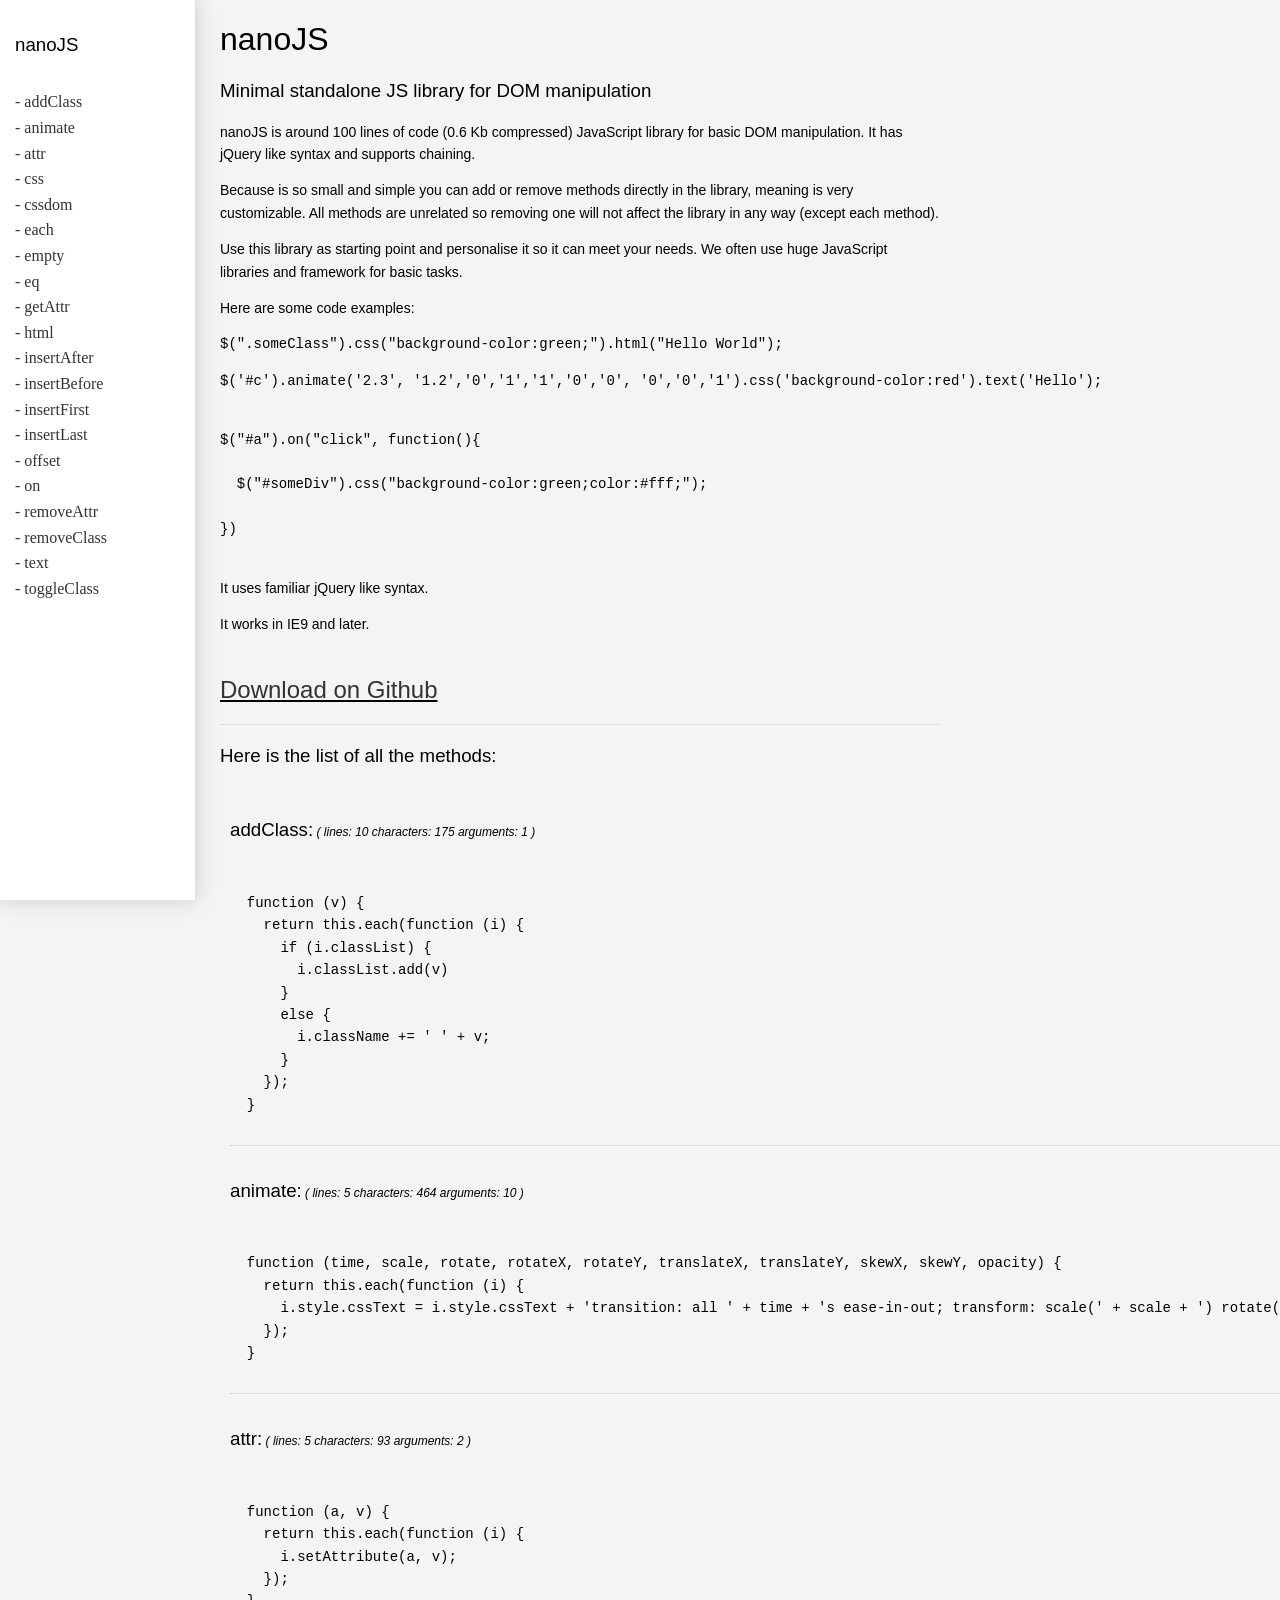
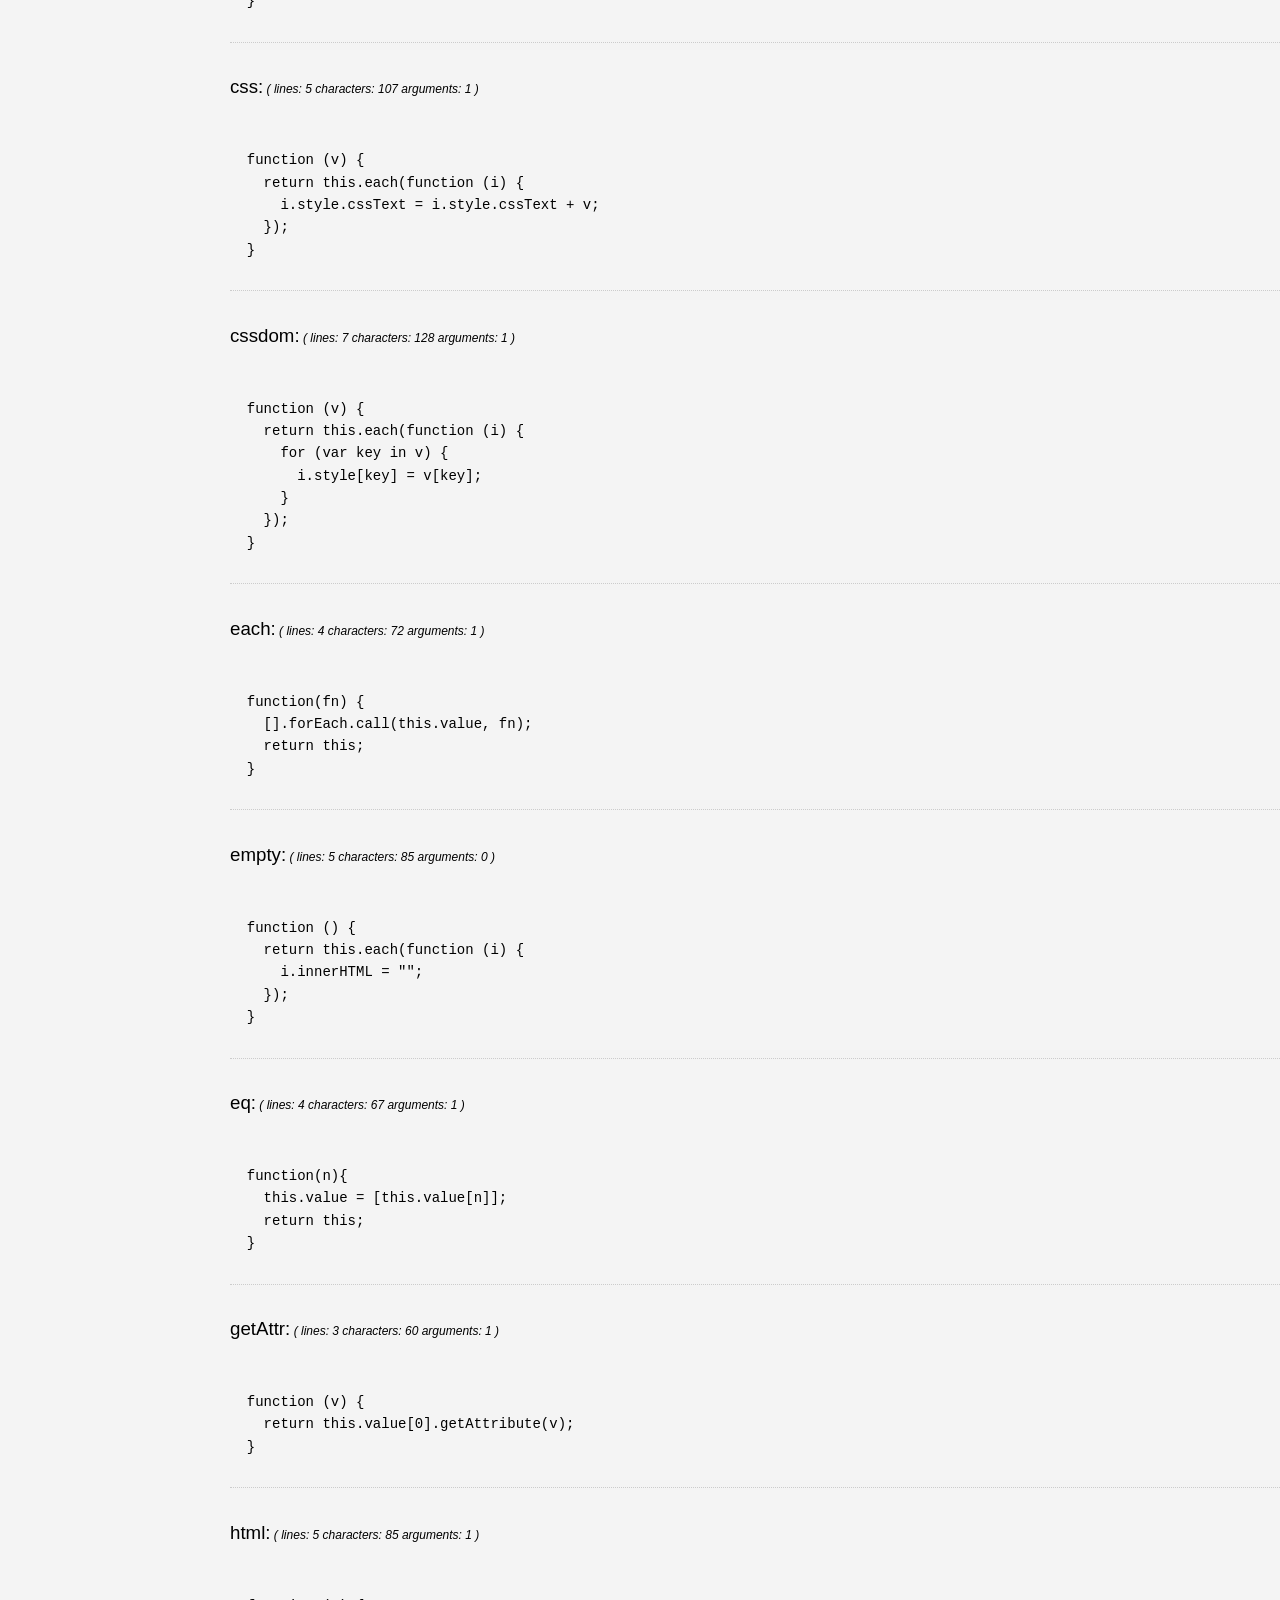
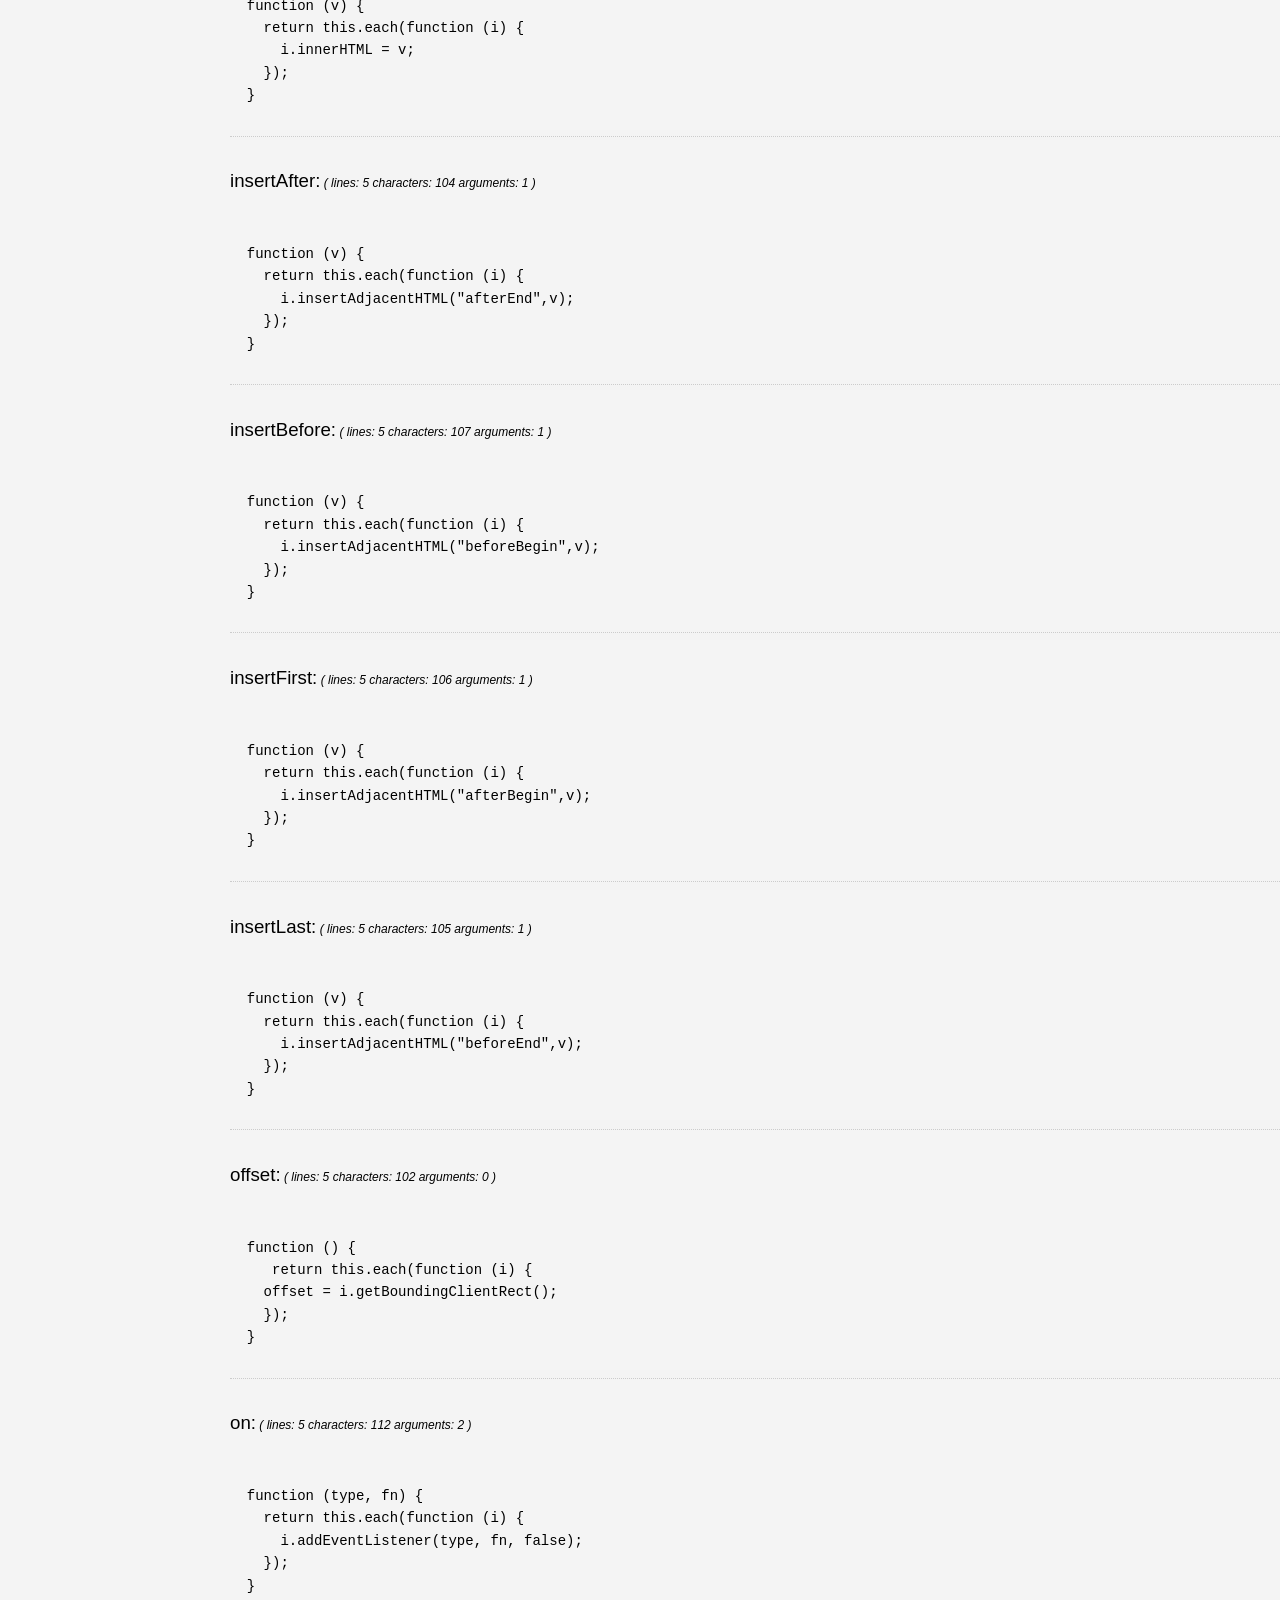
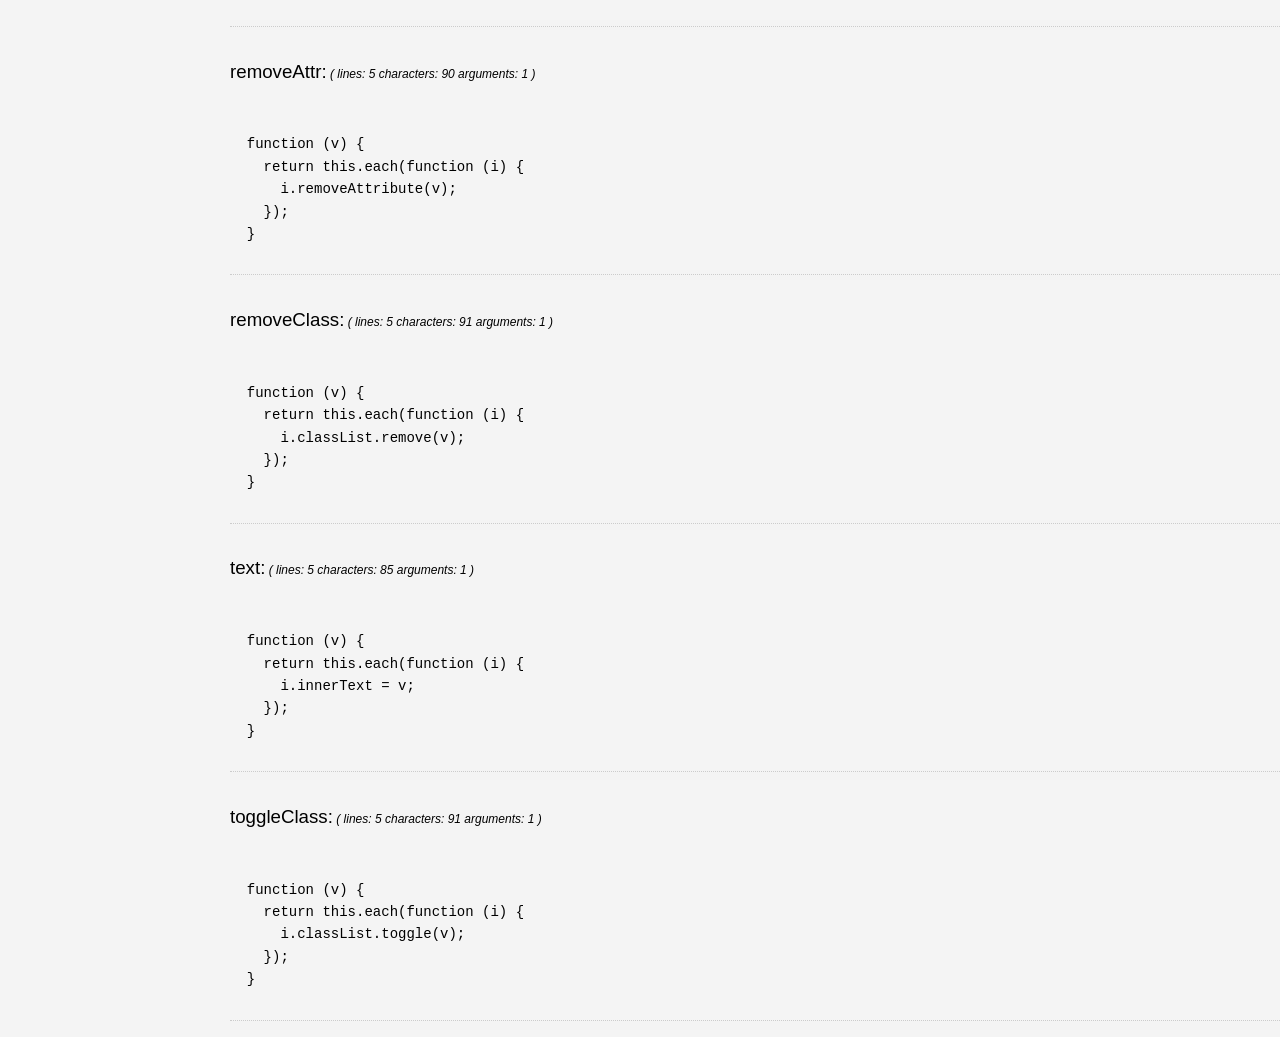
<file: index.html>
<!DOCTYPE html>
<html>
<head>
<meta http-equiv="content-type" content="text/html; charset=UTF-8">
<meta name="yandex-verification" content="23c9e46a407dba27" />
<meta property="og:image" content="https://vladocar.github.io/nanoJS/nanoJS.png">
<link rel="stylesheet" href="lib/style.css">
<script src="lib/docJS.js"></script>
<script src="src/nanoJS.js"></script>

<script>

function loadthisfunction(){

  docJS(nano.prototype,"nanoJS");

}
window.addEventListener('load',loadthisfunction,false);

</script>
  <title>nanoJS - Minimal standalone JS library for DOM manipulation</title>

</head>
<div id="intro"><h1>nanoJS</h1>
<h3>Minimal standalone JS library for DOM manipulation</h3>
<p>nanoJS is around 100 lines of code (0.6 Kb compressed) JavaScript library for basic DOM manipulation. It has jQuery like syntax and supports chaining.
</p>

<p>Because is so small and simple you can add or remove methods directly in the library, meaning is very customizable. All methods are unrelated so removing one will not affect the library in any way (except each method).
</p>
<p>Use this library as starting point and personalise it so it can meet your needs. We often use huge JavaScript libraries and framework for basic tasks.
</p>
<p>Here are some code examples:</p>
<pre>$(".someClass").css("background-color:green;").html("Hello World");</pre>
<pre>$('#c').animate('2.3', '1.2','0','1','1','0','0', '0','0','1').css('background-color:red').text('Hello');</pre>
<pre>

$("#a").on("click", function(){

  $("#someDiv").css("background-color:green;color:#fff;");

})

</pre>
<p>It uses familiar jQuery like syntax.</p>

<p>It works in IE9 and later.</p>
<h2 class="l" style="text-decoration: underline"><a href="https://github.com/vladocar/nanoJS/"> Download on Github  </a></h2>

<h3> Here is the list of all the methods:</h3>
</div>
<body>
</body>
</html>
</file>
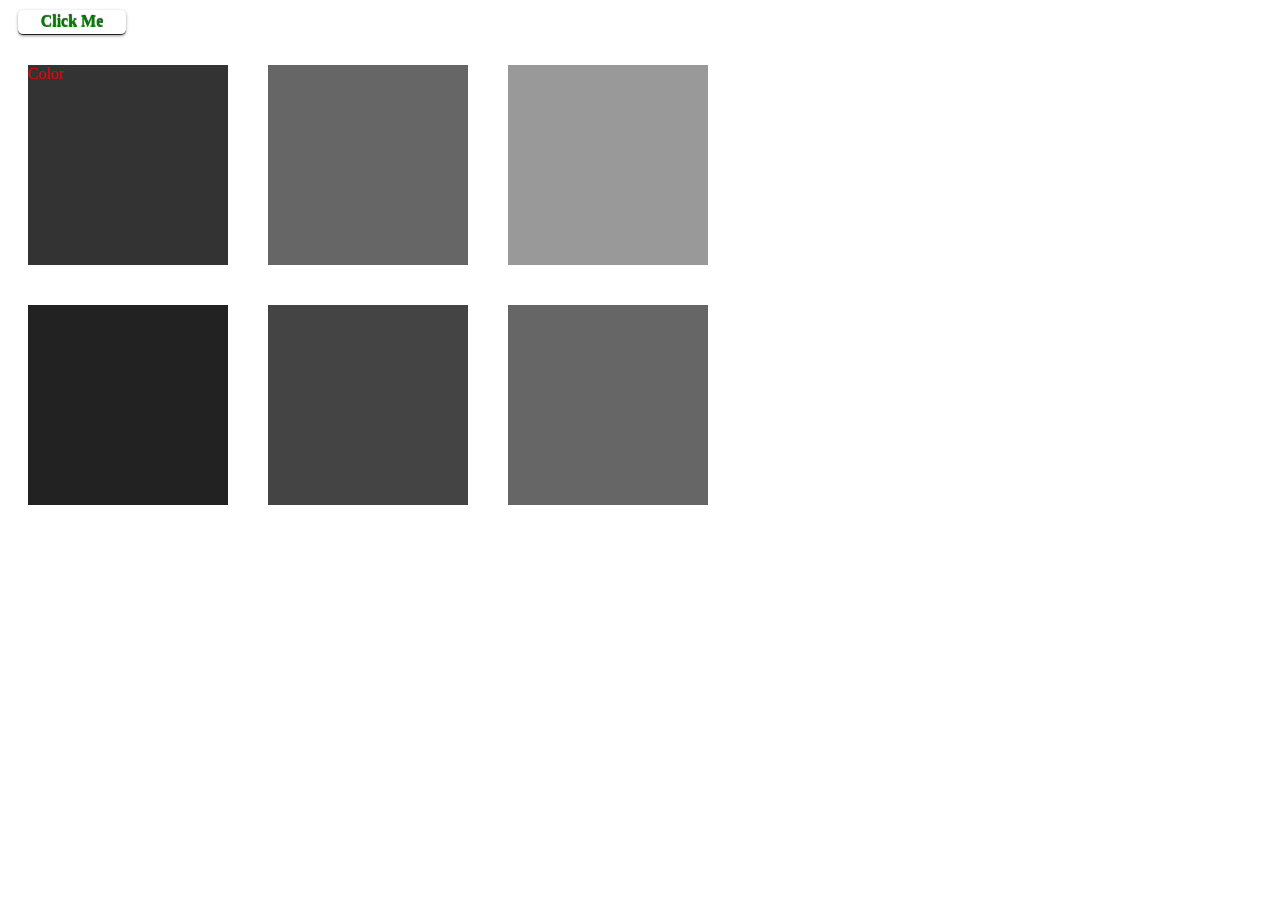
<file: animate.html>
<!DOCTYPE html>
<html>
<head>
<meta http-equiv="content-type" content="text/html; charset=UTF-8">

<title>Animate</title>
<script src="src/nanoJS.js" type="text/javascript"></script>
<script type="text/javascript">
function loadme(){
	$("#a").on("click", function(){

		$("#a").css("background-color:green;color:#fff;");
		$("#b").animate('2', '1','360','1','1','0','0', '0','0','1').css("background-color:green;").html("<p>Hello World!<p>");
		$("#c").animate('3', '1','0','360','1','0','0', '0','0','1');
		$("#d").animate('3', '1','0','1','360','0','0', '0','0','1');
		$("#e").animate('6', '1','0','0','0','480','0', '0','0','1').css("background-color:red;");
		$("#f").animate('2', '1','0','0','0','0','220', '0','0','1');
		$("#g").animate('2', '1','0','0','0','0','220', '220','0','1').text("Some text");
	})

	$("#b").on("mouseover", function(){

		$("#b").animate('0.3', '1.2','0','1','1','0','0', '0','0','1').css("background-color:green;").insertFirst(" Hello");

	})
	$("#b").on("mouseout", function(){

		$("#b").animate('0.3', '1','0','1','1','0','0', '0','0','1').css("background-color:blue;color:#fff;");

	})
}

window.addEventListener('load',loadme,false);
</script>
<style>
#a{
width: 100px;
background-color: #fff;
	color:green;
	cursor: pointer;
	font-weight: bold;
	line-height: 1;
	-moz-border-radius: 5px;
	-webkit-border-radius: 5px;
	-moz-box-shadow: 0 1px 3px #999;
	-webkit-box-shadow: 0 1px 3px #999;
	text-shadow: 0 -1px 1px #222;
	border-bottom: 1px solid #222;
	padding: 4px;
	margin:10px;
	text-align:center;
}

#b,#c,#d,#f,#e,#g{
float: left;
	width: 200px;
	height:200px;
	margin:20px;
}
#b{

background-color: #333;

}
#c{

	background-color: #666;
}
#d{

	background-color: #999;
}
#e{

	background-color: #222;
}
#f{

	background-color: #444;
}
#g{

	background-color: #666;
}
.clear{
	clear:both;
}
</style>
</head>

<body>
<div id="a"> Click Me</div>

<div id="b" style="color:red"> Color</div>
<div id="c"></div>
<div id="d"></div>
<div class="clear"></div>
<div id="e"></div>
<div id="f"></div>
<div id="g"></div>

</body>
</html>
</file>
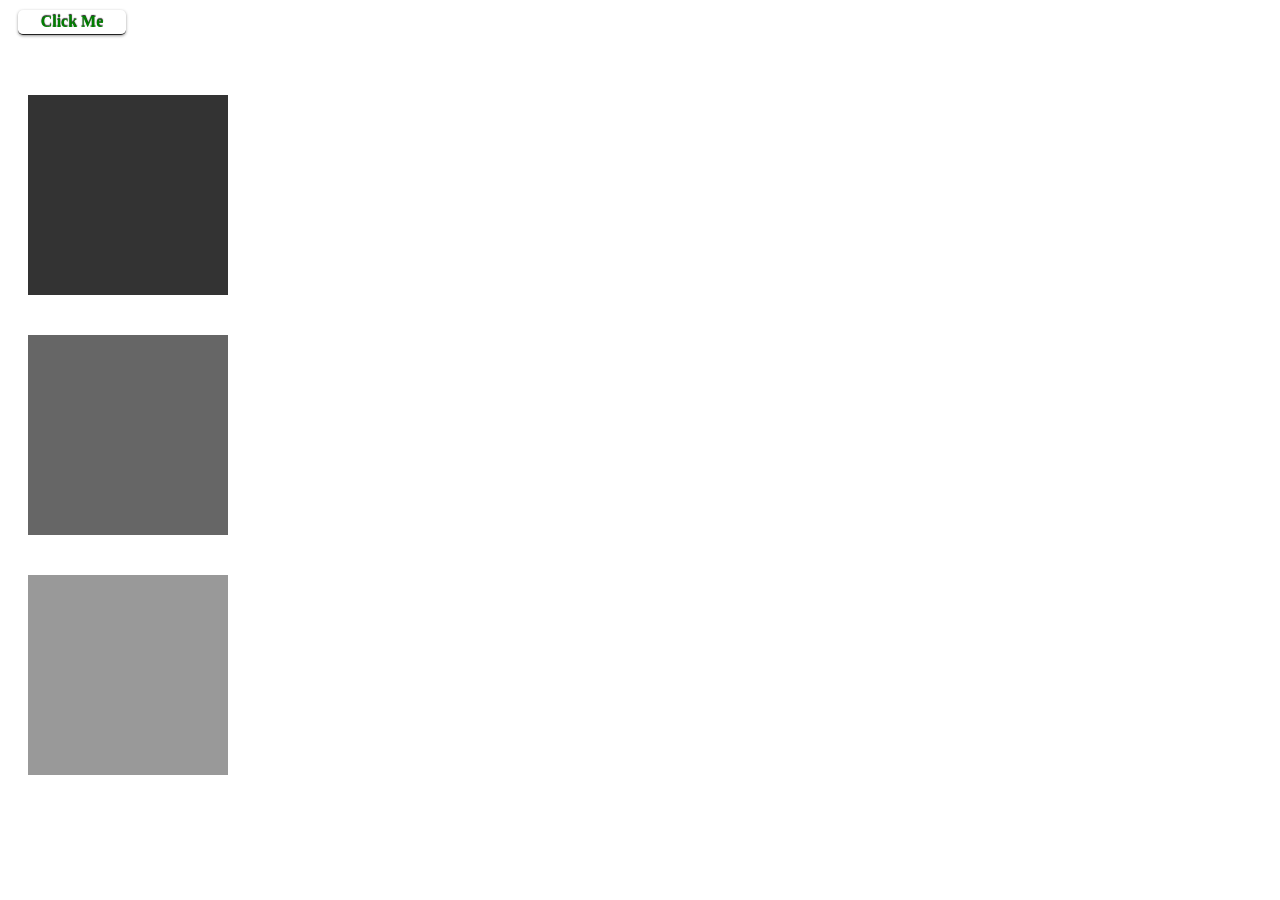
<file: css.html>
<!DOCTYPE html>
<html>
<head>
<meta http-equiv="content-type" content="text/html; charset=UTF-8">

<title>CSS</title>
<script src="src/nanoJS.js" type="text/javascript"></script>

<script type="text/javascript">
function load(){
	$("#a").on("click", function(){

		$("#a").css("background-color:green;color:#fff;");
		$("#b").css('-webkit-border-radius: 200px; background-color:red;');
		$("#c").css('-webkit-border-radius: 200px;background-color:yellow;');
		$("#d").css('-webkit-border-radius: 200px;background-color:green;');
		$("#main").css('background-color:#222;');

	});
}

window.addEventListener('load',load,false);
</script>
<style>
#a{
width: 100px;
background-color: #fff;
	color:green;
	cursor: pointer;
	font-weight: bold;
	line-height: 1;
	-moz-border-radius: 5px;
	-webkit-border-radius: 5px;
	-moz-box-shadow: 0 1px 3px #999;
	-webkit-box-shadow: 0 1px 3px #999;
	text-shadow: 0 -1px 1px #222;
	border-bottom: 1px solid #222;
	padding: 4px;
	margin:10px 10px 40px 10px;
	text-align:center;
}

#b,#c,#d{
float: left;
	width: 200px;
	height:200px;
	margin:20px;
}
#b{

background-color: #333;

}
#c{

	background-color: #666;
}
#d{

	background-color: #999;
}
#main{
width: 240px;

	background-color: transparent;
}

.clear{
	clear:both;
}
</style>
</head>

<body>
<div id="a"> Click Me</div>
<div id="main">
<div id="b"></div>
<div class="clear"></div>
<div id="c"></div>
<div class="clear"></div>
<div id="d"></div>
<div class="clear"></div>
</div>

</body>
</html>
</file>
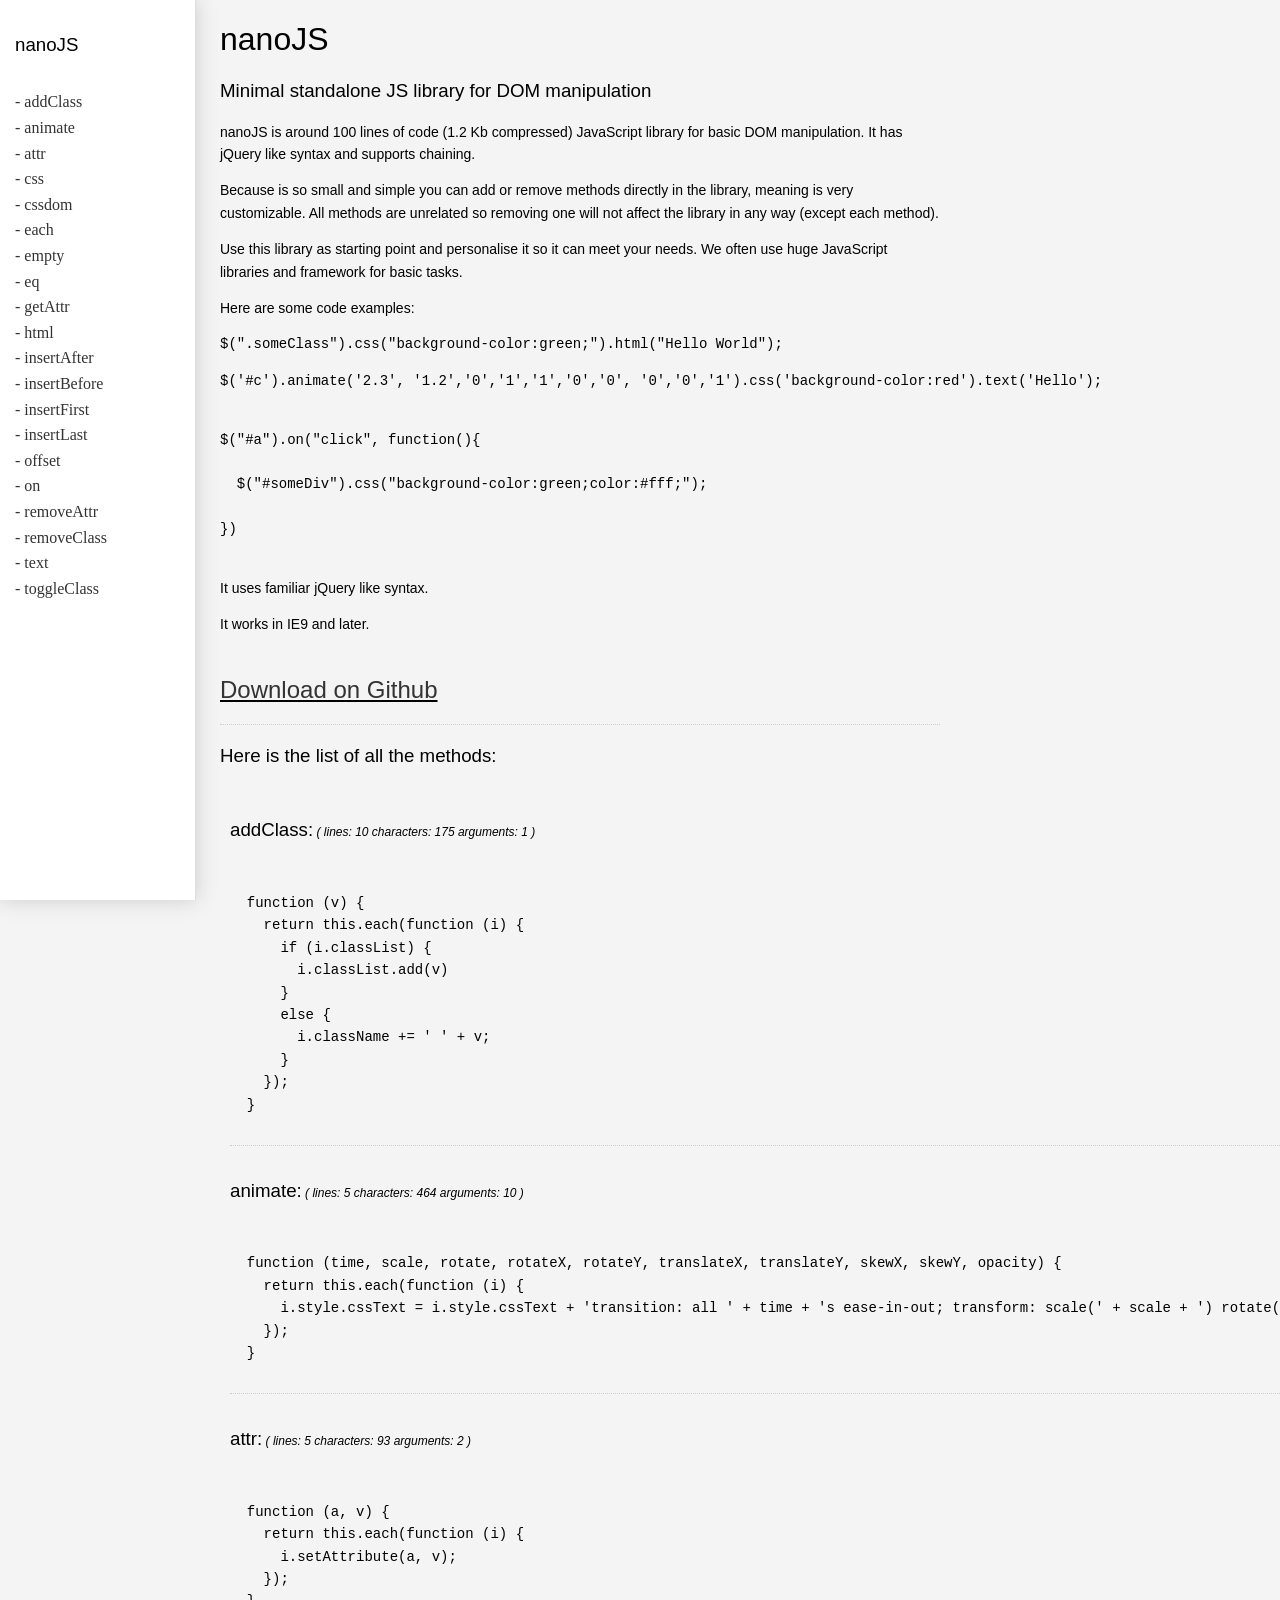
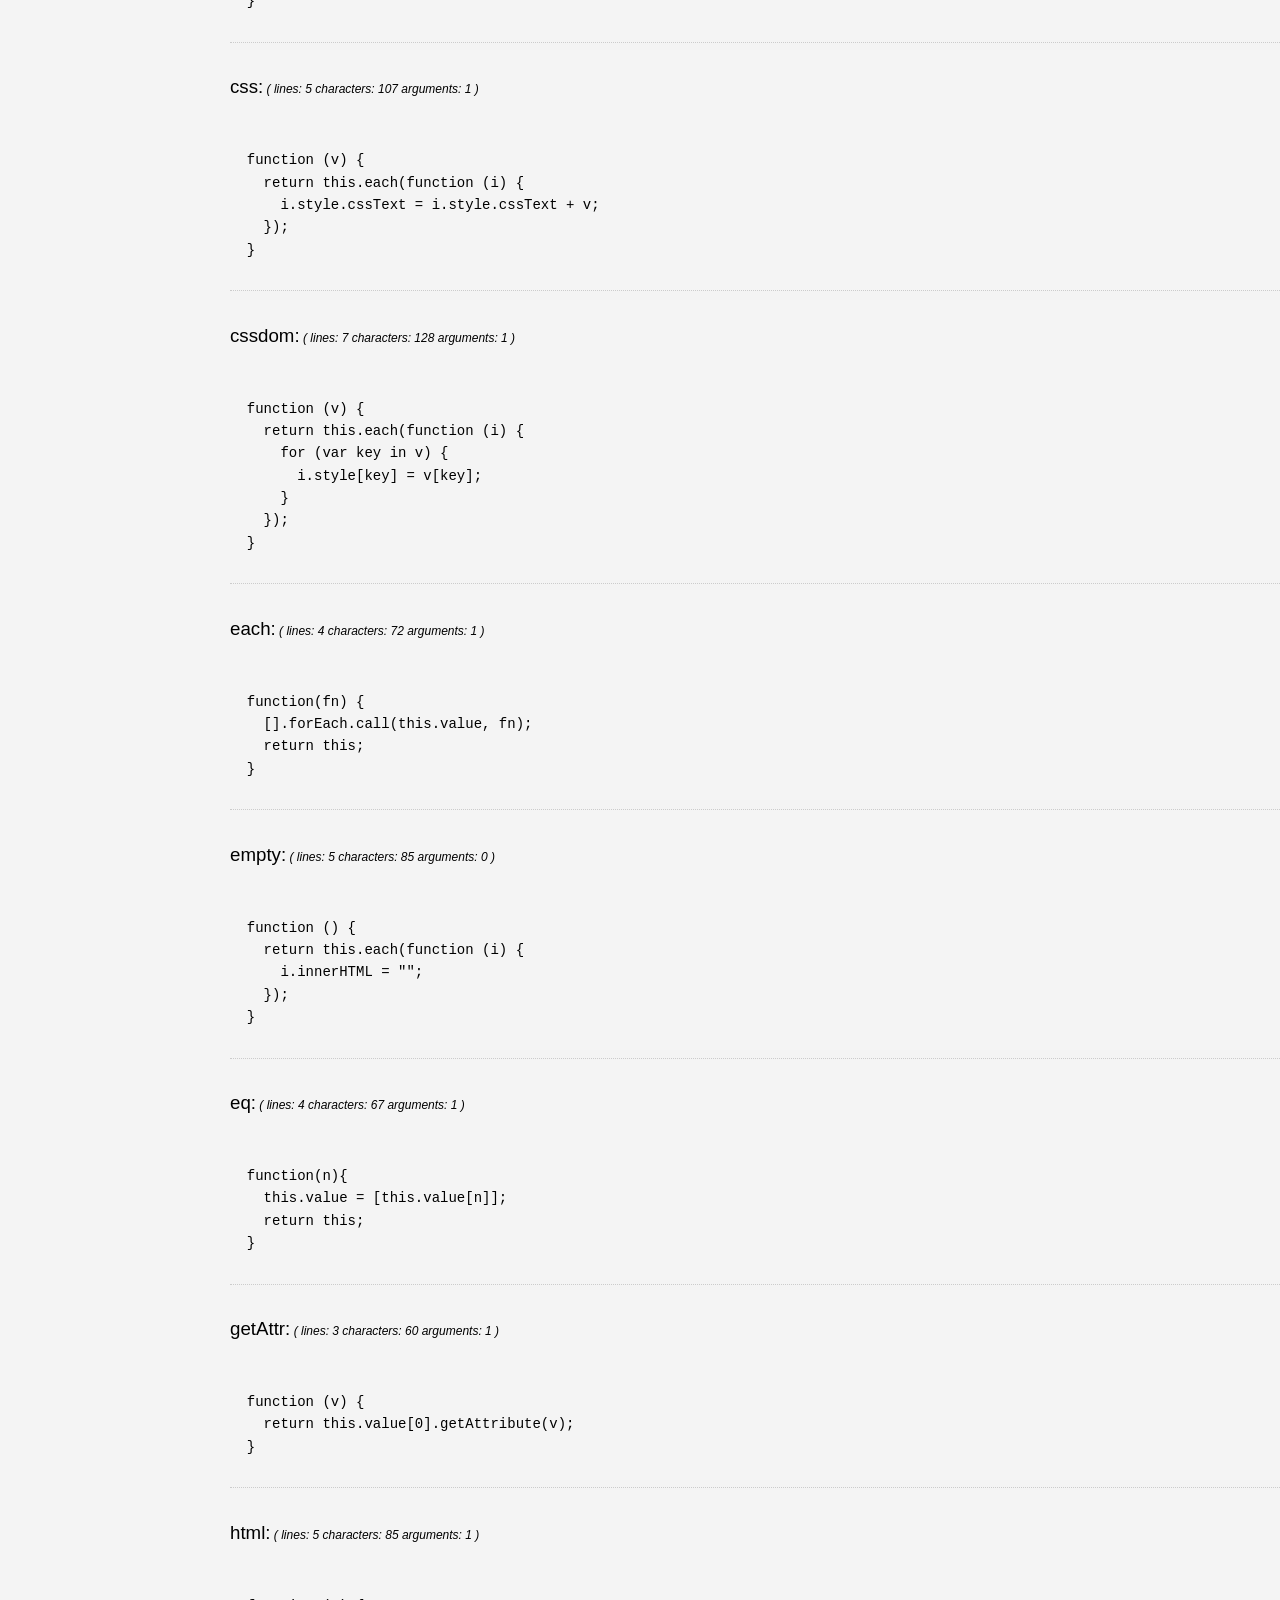
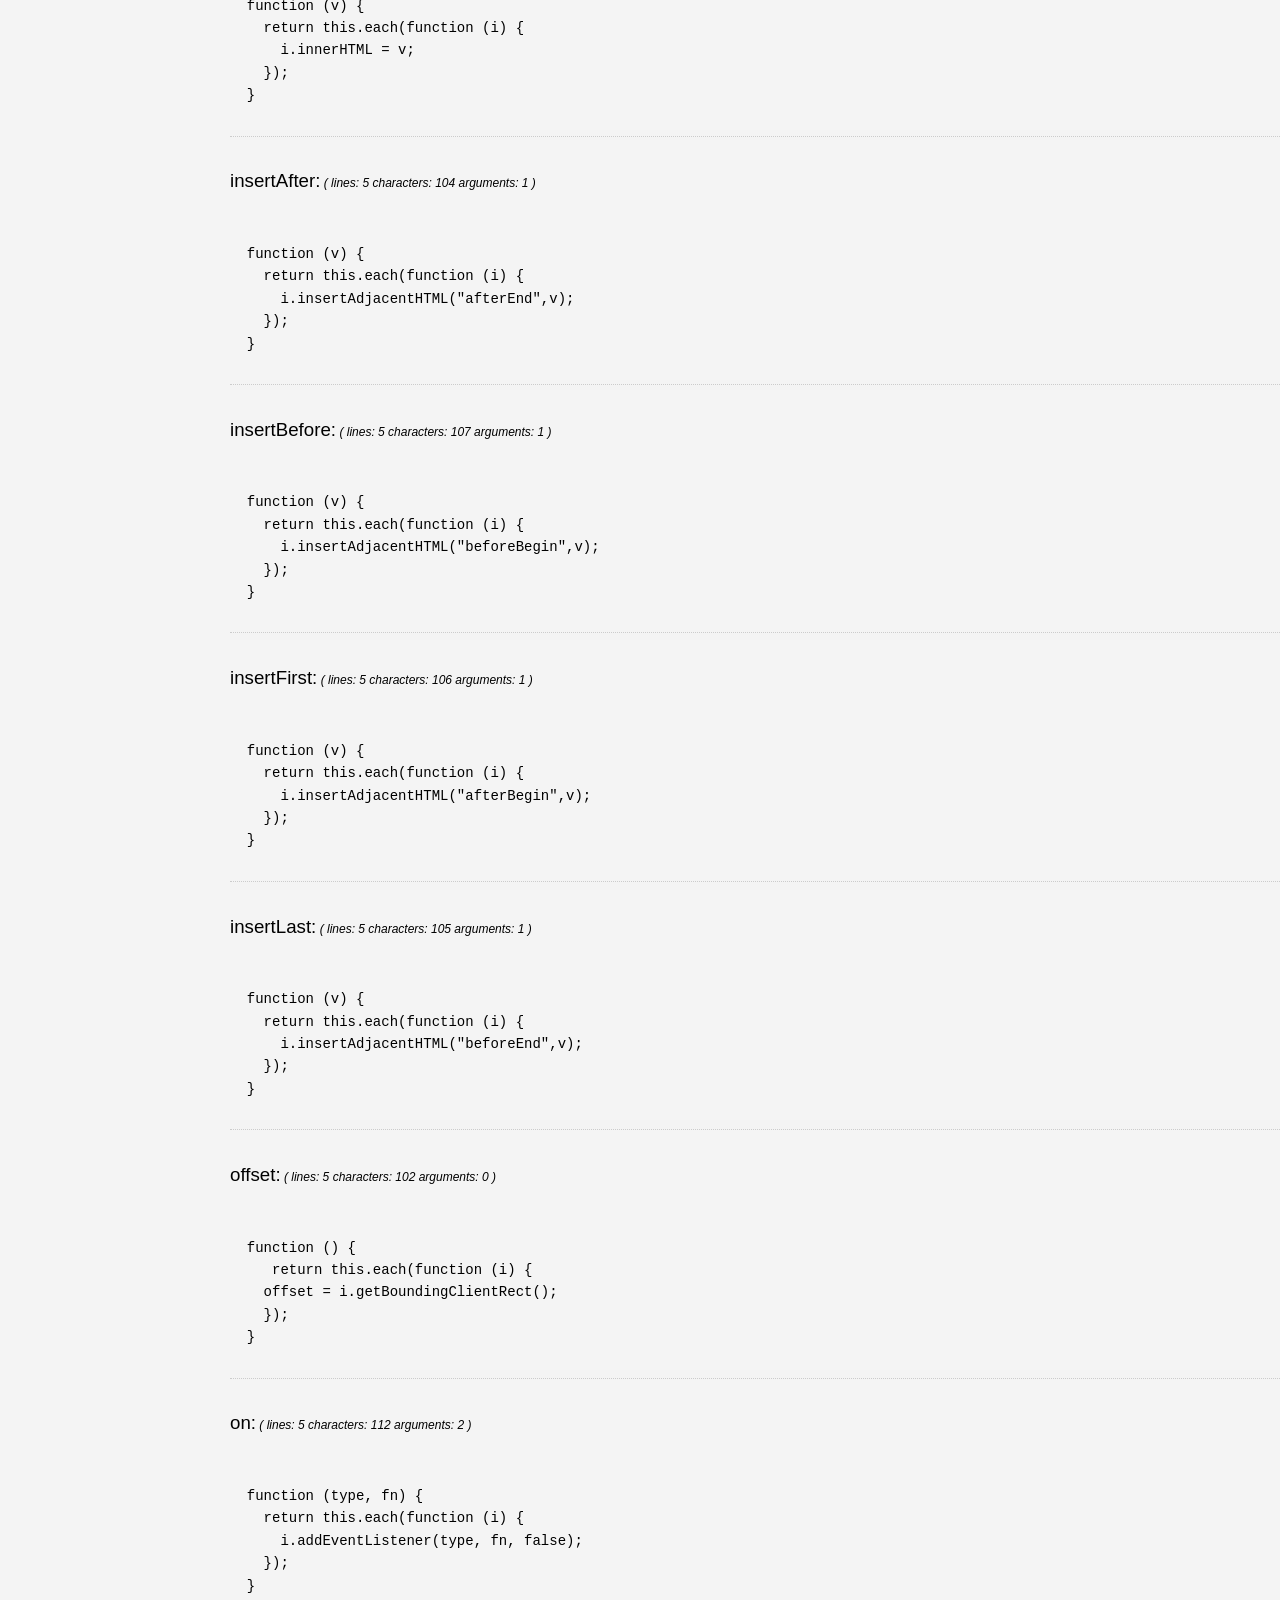
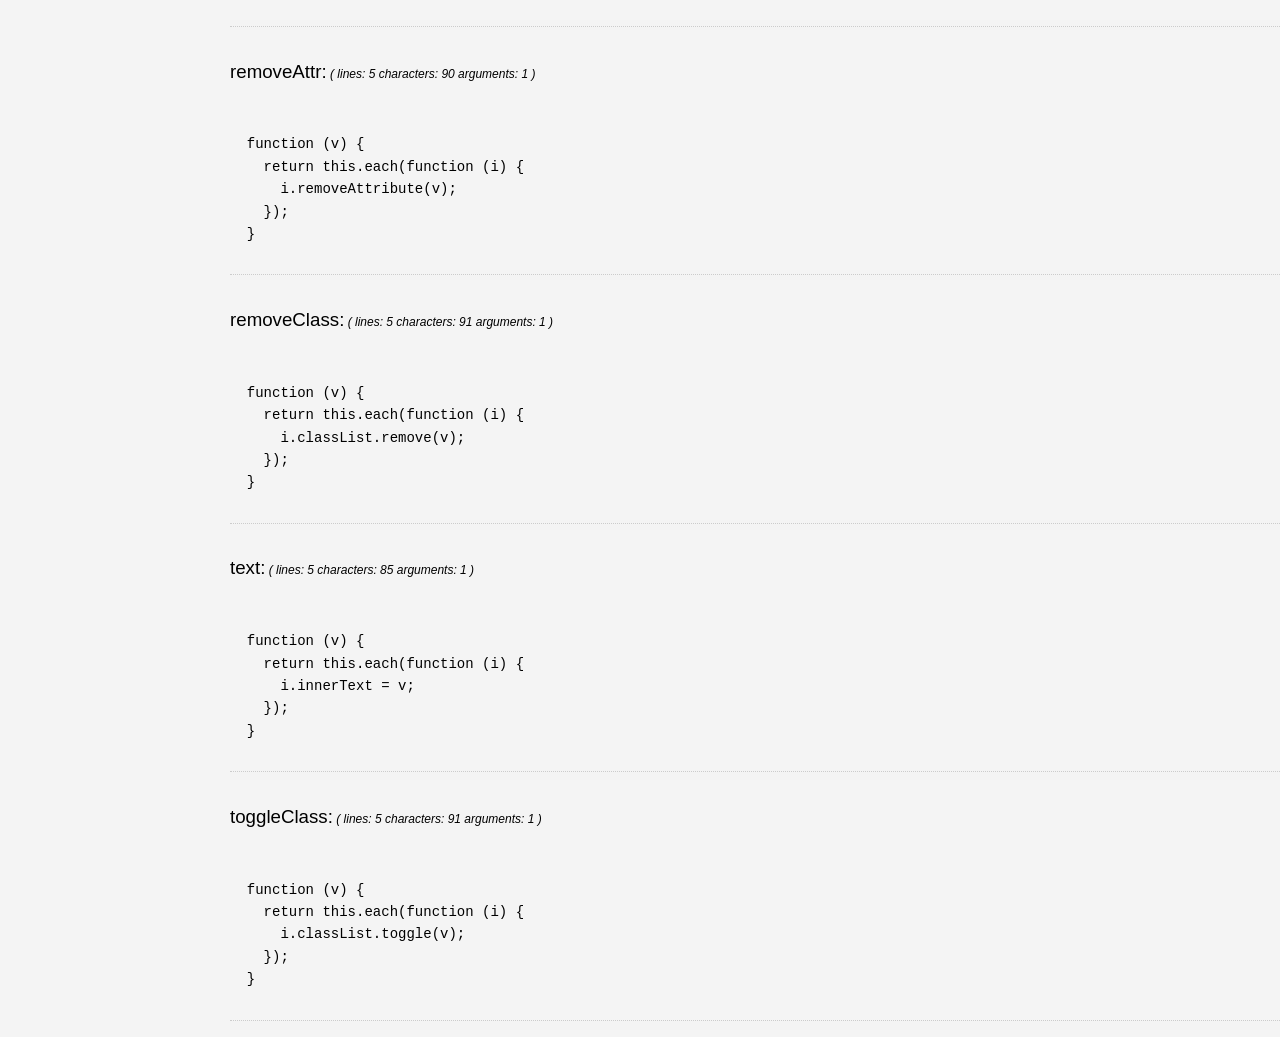
<file: nanoJS.html>
<!DOCTYPE html>
<html>
<head>
<meta http-equiv="content-type" content="text/html; charset=UTF-8">

<link rel="stylesheet" href="lib/style.css">
<script src="lib/docJS.js"></script>
<script src="src/nanoJS.js"></script>

<script>

function loadthisfunction(){

  docJS(nano.prototype,"nanoJS");

}
window.addEventListener('load',loadthisfunction,false);

</script>


</head>
<div id="intro"><h1>nanoJS</h1>
<h3>Minimal standalone JS library for DOM manipulation</h3>
<p>nanoJS is around 100 lines of code (1.2 Kb compressed) JavaScript library for basic DOM manipulation. It has jQuery like syntax and supports chaining.
</p>

<p>Because is so small and simple you can add or remove methods directly in the library, meaning is very customizable. All methods are unrelated so removing one will not affect the library in any way (except each method).
</p>
<p>Use this library as starting point and personalise it so it can meet your needs. We often use huge JavaScript libraries and framework for basic tasks.
</p>
<p>Here are some code examples:</p>
<pre>$(".someClass").css("background-color:green;").html("Hello World");</pre>
<pre>$('#c').animate('2.3', '1.2','0','1','1','0','0', '0','0','1').css('background-color:red').text('Hello');</pre>
<pre>

$("#a").on("click", function(){

  $("#someDiv").css("background-color:green;color:#fff;");

})

</pre>
<p>It uses familiar jQuery like syntax.</p>

<p>It works in IE9 and later.</p>
<h2 class="l" style="text-decoration: underline"><a href="#"> Download on Github  </a></h2>

<h3> Here is the list of all the methods:</h3>
</div>
<body>
</body>
</html>
</file>
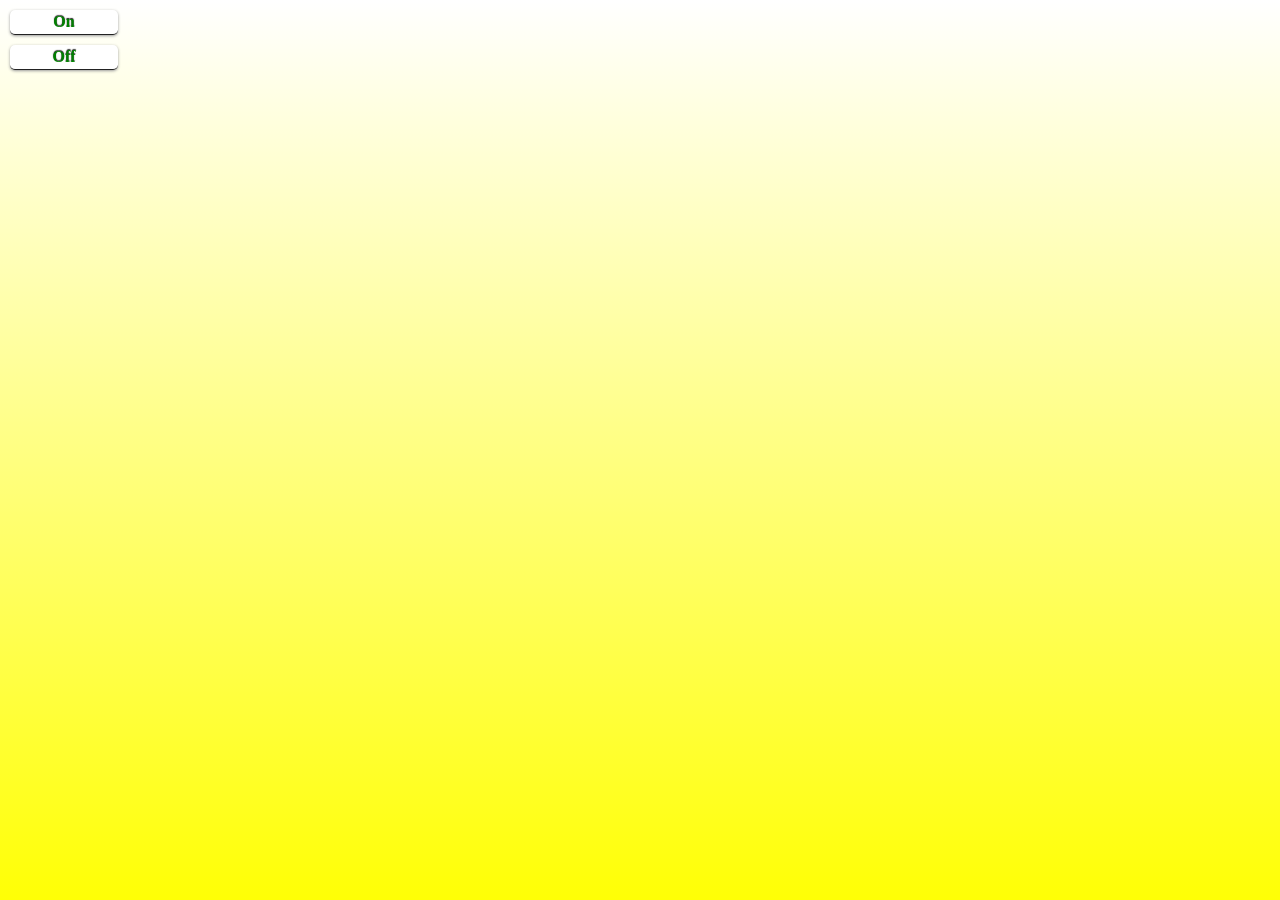
<file: of-onn.html>
<!DOCTYPE html>
<html>
<head>
<meta http-equiv="content-type" content="text/html; charset=UTF-8">

<title>Off - On </title>
<script src="src/nanoJS.js" type="text/javascript"></script>
<script type="text/javascript">
function loadme(){

	$(".a").on("click", function(){

		$("#main").attr("class","off");

	})

	$(".b").on("click", function(){

		$("#main").attr("class","on");

	})
}

window.addEventListener('load',loadme,false);
</script>
<style>
html,body{
	margin:0;padding: 0;
}
body{
	height:100%;
}
.off{
height:100%; width:100%; position:absolute; left:0; top:0;

	background-image: linear-gradient(#000,#222,#444, #666,#888, #fff);
	}

.on{
height:100%; width:100%; position:absolute; left:0; top:0;

	background-image: linear-gradient(
	 rgb(255,255,255),
	 rgb(255,255,205),
	 rgb(255,255,155),
	 rgb(255,255,105),
	 rgb(255,255,55),
	 rgb(255,255,5)
	);
	}

.a,.b{
	width: 100px;
	background-color: #fff;
	color:green;
	cursor: pointer;
	font-weight: bold;
	line-height: 1;
	-moz-border-radius: 5px;
	-webkit-border-radius: 5px;
	-moz-box-shadow: 0 1px 3px #999;
	-webkit-box-shadow: 0 1px 3px #999;
	text-shadow: 0 -1px 1px #222;
	border-bottom: 1px solid #222;
	padding: 4px;
	margin:10px;
	text-align:center;
}

</style>
</head>

<body>
<div id="main" class="on">
<div id="a" class="a">On</div>
<div id="b" class="b">Off</div>

</div>

</body>
</html>
</file>
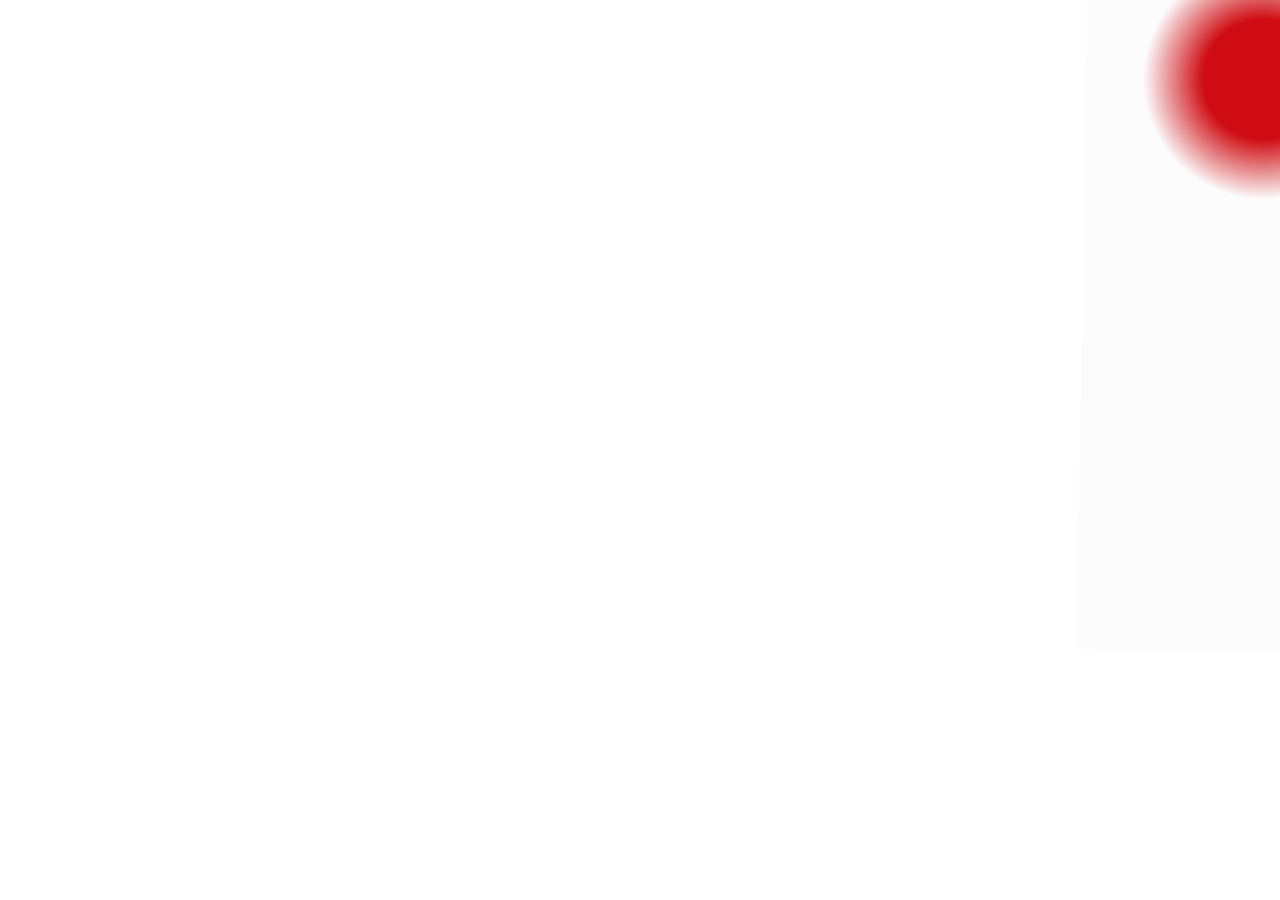
<file: sun.html>
<!DOCTYPE html PUBLIC "-//W3C//DTD XHTML 1.0 Transitional//EN" "http://www.w3.org/TR/xhtml1/DTD/xhtml1-transitional.dtd">
<html xmlns="http://www.w3.org/1999/xhtml">
<head>


<meta http-equiv="Content-Type" content="text/html; charset=iso-8859-1" />
<meta name="viewport" content="width=device-width, initial-scale=1.0">

<title>Sun</title>
<script src="src/nanoJS.js" type="text/javascript"></script>
<script type="text/javascript">
function load(){
    $("div").animate('4', '1.5','1','1','1','800','1', '0','0','1');
}

window.addEventListener('load',load,false);
</script>
<style>
#sun{
background-color:transparent;
width: 500px;
height:500px;
background-image: -webkit-gradient(radial, 118 118, 80, 118 118, 40, from(#FCFCFC), to(#CF0C13));
}

</style>
</head>

<body>

<div id="sun"></div>
</body>
</html>
</file>
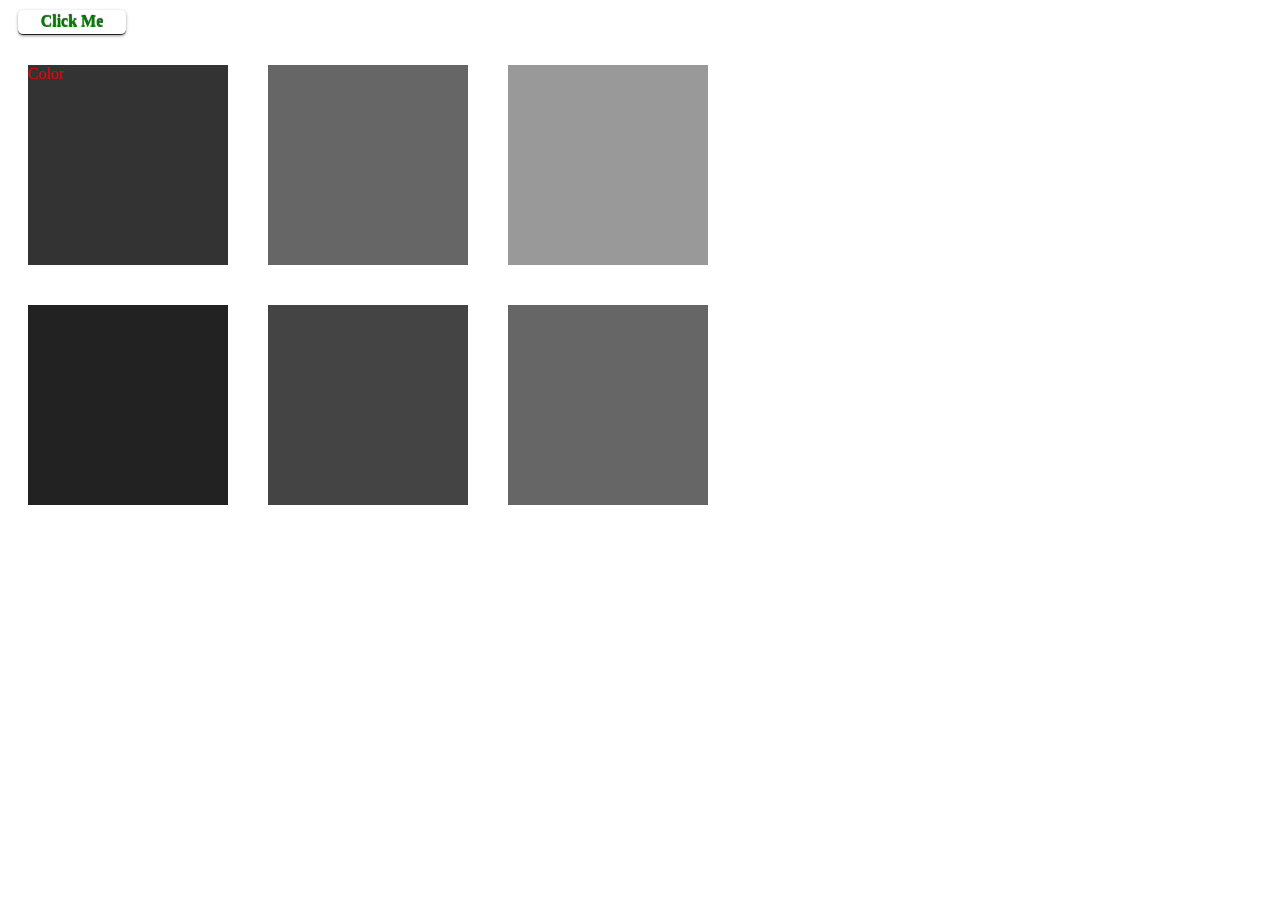
<file: lab/animate.html>
<!DOCTYPE html>
<html>
<head>
<meta http-equiv="content-type" content="text/html; charset=UTF-8">

<title>Animate</title>
<script src="src/nano.js" type="text/javascript"></script>
<script type="text/javascript">
function loadme(){
	$("#a").on("click", function(){

		$("#a").css("background-color:green;color:#fff;");
		$("#b").animate('2', '1','360','1','1','0','0', '0','0','1').css("background-color:green;").html("<p>Hello World!<p>");
		$("#c").animate('3', '1','0','360','1','0','0', '0','0','1');
		$("#d").animate('3', '1','0','1','360','0','0', '0','0','1');
		$("#e").animate('6', '1','0','0','0','480','0', '0','0','1').css("background-color:red;");
		$("#f").animate('2', '1','0','0','0','0','220', '0','0','1');
		$("#g").animate('2', '1','0','0','0','0','220', '220','0','1').text("Some text");
	})

	$("#b").on("mouseover", function(){

		$("#b").animate('0.3', '1.2','0','1','1','0','0', '0','0','1').css("background-color:green;").insertFirst(" Hello");

	})
	$("#b").on("mouseout", function(){

		$("#b").animate('0.3', '1','0','1','1','0','0', '0','0','1').css("background-color:blue;color:#fff;");

	})
}

window.addEventListener('load',loadme,false);
</script>
<style>
#a{
width: 100px;
background-color: #fff;
	color:green;
	cursor: pointer;
	font-weight: bold;
	line-height: 1;
	-moz-border-radius: 5px;
	-webkit-border-radius: 5px;
	-moz-box-shadow: 0 1px 3px #999;
	-webkit-box-shadow: 0 1px 3px #999;
	text-shadow: 0 -1px 1px #222;
	border-bottom: 1px solid #222;
	padding: 4px;
	margin:10px;
	text-align:center;
}

#b,#c,#d,#f,#e,#g{
float: left;
	width: 200px;
	height:200px;
	margin:20px;
}
#b{

background-color: #333;

}
#c{

	background-color: #666;
}
#d{

	background-color: #999;
}
#e{

	background-color: #222;
}
#f{

	background-color: #444;
}
#g{

	background-color: #666;
}
.clear{
	clear:both;
}
</style>
</head>

<body>
<div id="a"> Click Me</div>

<div id="b" style="color:red"> Color</div>
<div id="c"></div>
<div id="d"></div>
<div class="clear"></div>
<div id="e"></div>
<div id="f"></div>
<div id="g"></div>

</body>
</html>
</file>
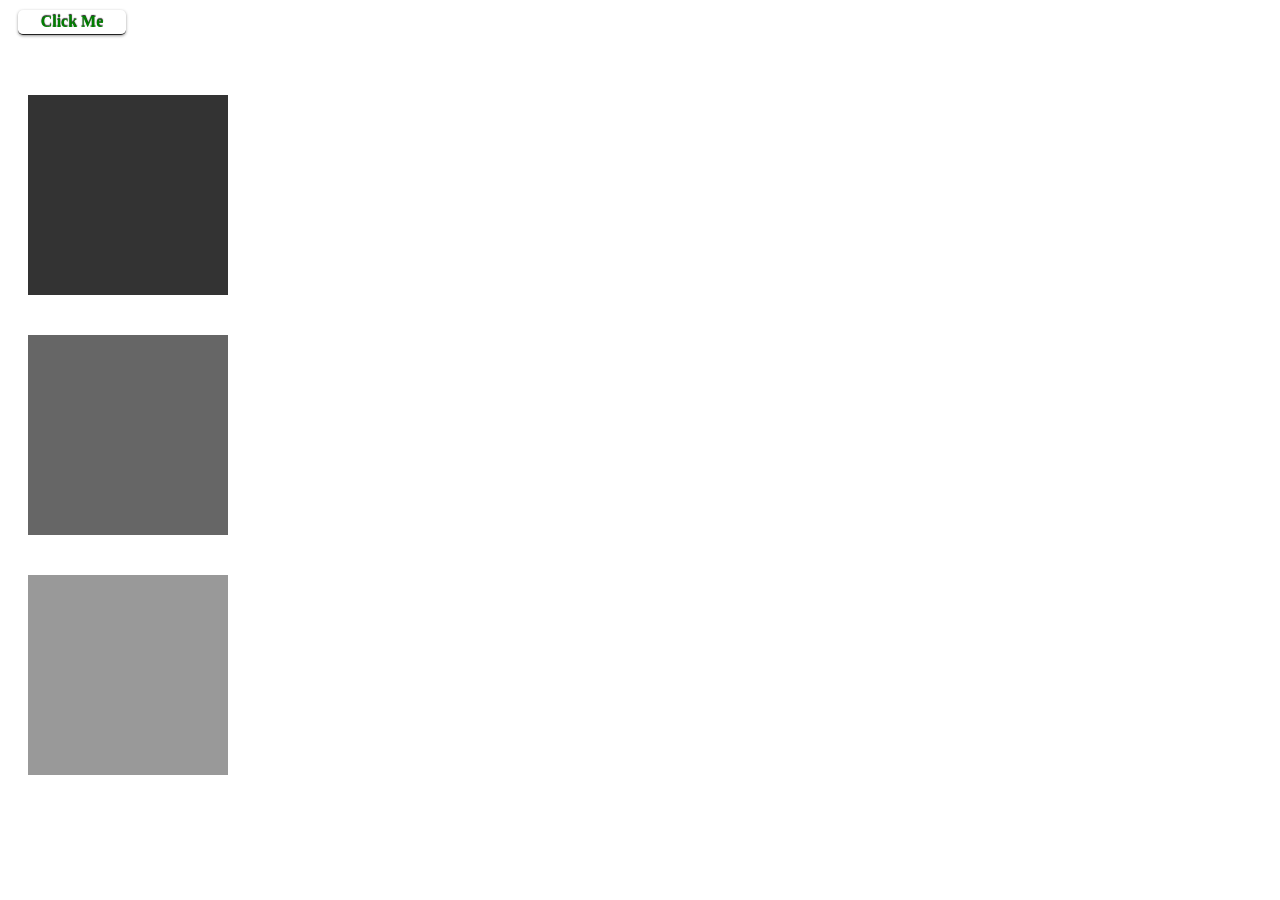
<file: lab/css.html>
<!DOCTYPE html>
<html>
<head>
<meta http-equiv="content-type" content="text/html; charset=UTF-8">

<title>CSS</title>
<script src="src/nano.js" type="text/javascript"></script>

<script type="text/javascript">
function load(){
	$("#a").on("click", function(){

		$("#a").css("background-color:green;color:#fff;");
		$("#b").css('-webkit-border-radius: 200px; background-color:red;');
		$("#c").css('-webkit-border-radius: 200px;background-color:yellow;');
		$("#d").css('-webkit-border-radius: 200px;background-color:green;');
		$("#main").css('background-color:#222;');

	});
}

window.addEventListener('load',load,false);
</script>
<style>
#a{
width: 100px;
background-color: #fff;
	color:green;
	cursor: pointer;
	font-weight: bold;
	line-height: 1;
	-moz-border-radius: 5px;
	-webkit-border-radius: 5px;
	-moz-box-shadow: 0 1px 3px #999;
	-webkit-box-shadow: 0 1px 3px #999;
	text-shadow: 0 -1px 1px #222;
	border-bottom: 1px solid #222;
	padding: 4px;
	margin:10px 10px 40px 10px;
	text-align:center;
}

#b,#c,#d{
float: left;
	width: 200px;
	height:200px;
	margin:20px;
}
#b{

background-color: #333;

}
#c{

	background-color: #666;
}
#d{

	background-color: #999;
}
#main{
width: 240px;

	background-color: transparent;
}

.clear{
	clear:both;
}
</style>
</head>

<body>
<div id="a"> Click Me</div>
<div id="main">
<div id="b"></div>
<div class="clear"></div>
<div id="c"></div>
<div class="clear"></div>
<div id="d"></div>
<div class="clear"></div>
</div>

</body>
</html>
</file>
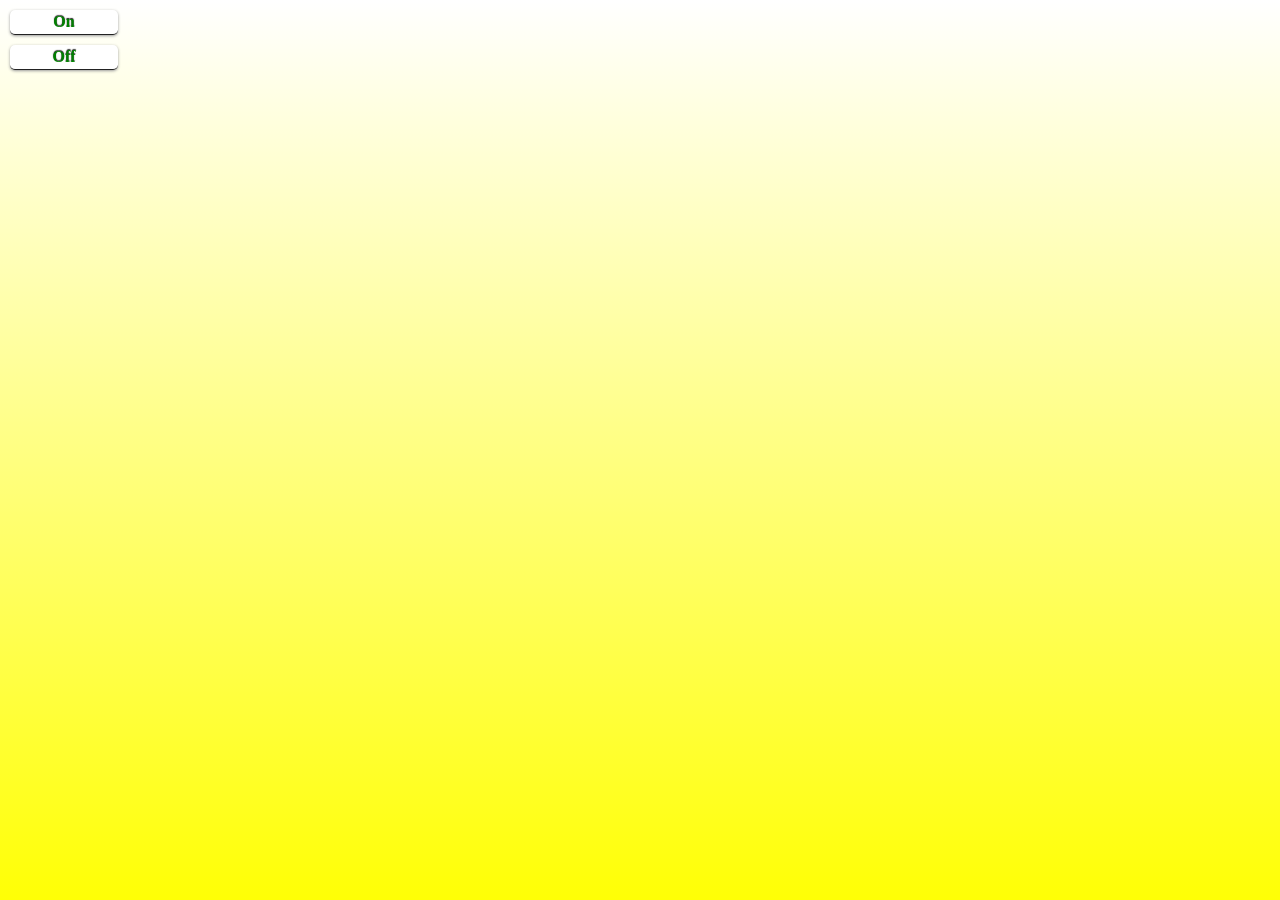
<file: lab/of-onn.html>
<!DOCTYPE html>
<html>
<head>
<meta http-equiv="content-type" content="text/html; charset=UTF-8">

<title>Off - On </title>
<script src="src/nano.js" type="text/javascript"></script>
<script type="text/javascript">
function loadme(){

	$(".a").on("click", function(){

		$("#main").attr("class","off");

	})

	$(".b").on("click", function(){

		$("#main").attr("class","on");

	})
}

window.addEventListener('load',loadme,false);
</script>
<style>
html,body{
	margin:0;padding: 0;
}
body{
	height:100%;
}
.off{
height:100%; width:100%; position:absolute; left:0; top:0;

	background-image: linear-gradient(#000,#222,#444, #666,#888, #fff);
	}

.on{
height:100%; width:100%; position:absolute; left:0; top:0;

	background-image: linear-gradient(
	 rgb(255,255,255),
	 rgb(255,255,205),
	 rgb(255,255,155),
	 rgb(255,255,105),
	 rgb(255,255,55),
	 rgb(255,255,5)
	);
	}

.a,.b{
	width: 100px;
	background-color: #fff;
	color:green;
	cursor: pointer;
	font-weight: bold;
	line-height: 1;
	-moz-border-radius: 5px;
	-webkit-border-radius: 5px;
	-moz-box-shadow: 0 1px 3px #999;
	-webkit-box-shadow: 0 1px 3px #999;
	text-shadow: 0 -1px 1px #222;
	border-bottom: 1px solid #222;
	padding: 4px;
	margin:10px;
	text-align:center;
}

</style>
</head>

<body>
<div id="main" class="on">
<div id="a" class="a">On</div>
<div id="b" class="b">Off</div>

</div>

</body>
</html>
</file>
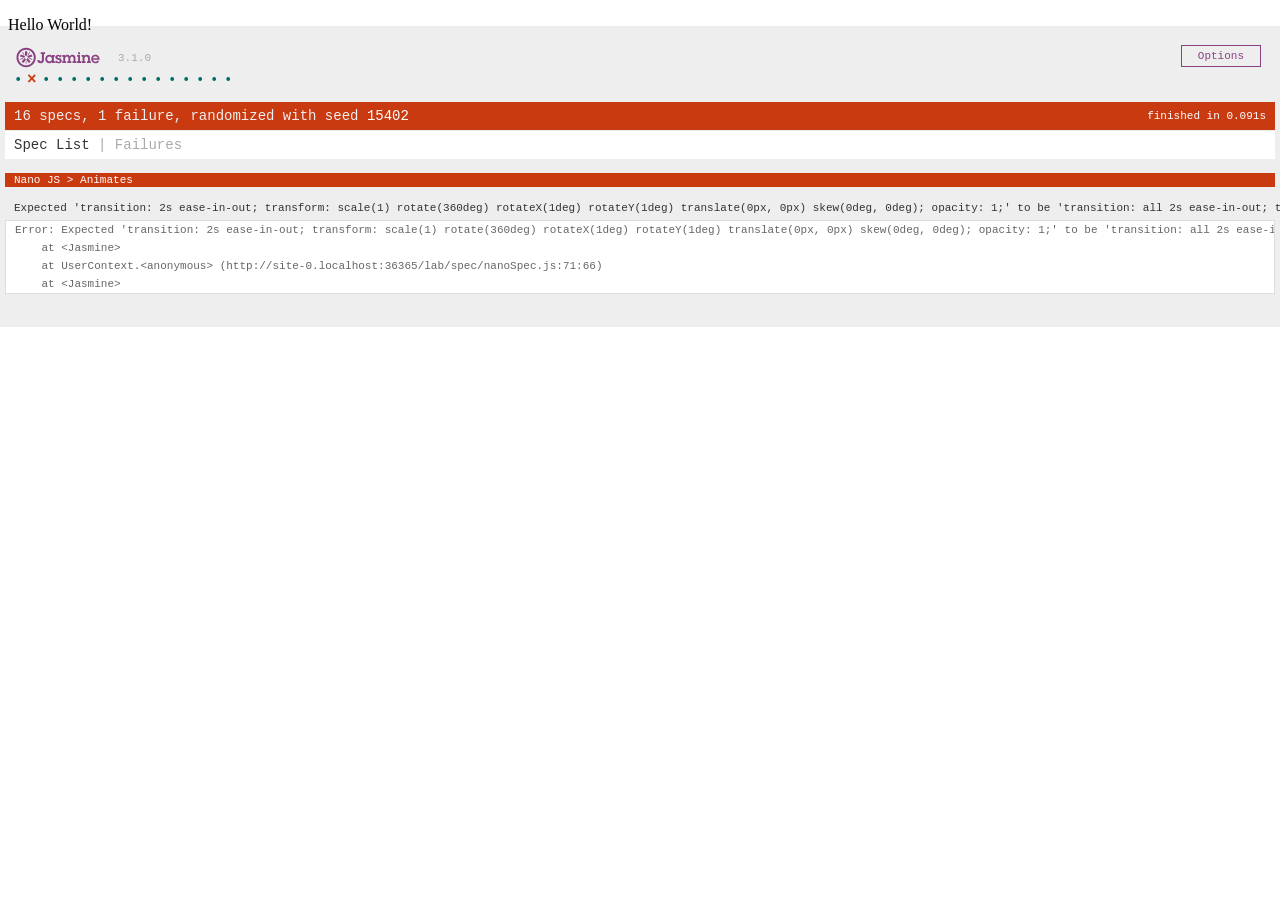
<file: lab/SpecRunner.html>
<!DOCTYPE html>
<html>
<head>
  <meta charset="utf-8">
  <title>Jasmine Spec Runner v3.1.0</title>

  <link rel="shortcut icon" type="image/png" href="lib/jasmine-3.1.0/jasmine_favicon.png">
  <link rel="stylesheet" href="lib/jasmine-3.1.0/jasmine.css">

  <script src="lib/jasmine-3.1.0/jasmine.js"></script>
  <script src="lib/jasmine-3.1.0/jasmine-html.js"></script>
  <script src="lib/jasmine-3.1.0/boot.js"></script>

  <!-- include source files here... -->
  <script src="src/nano.js"></script>

  <!-- include spec files here... -->
  <script src="spec/nanoSpec.js"></script>

</head>

<body>
    <div id="a"></div>
    <div id="b">
      <p></p>
    </div>
</body>
</html>
</file>
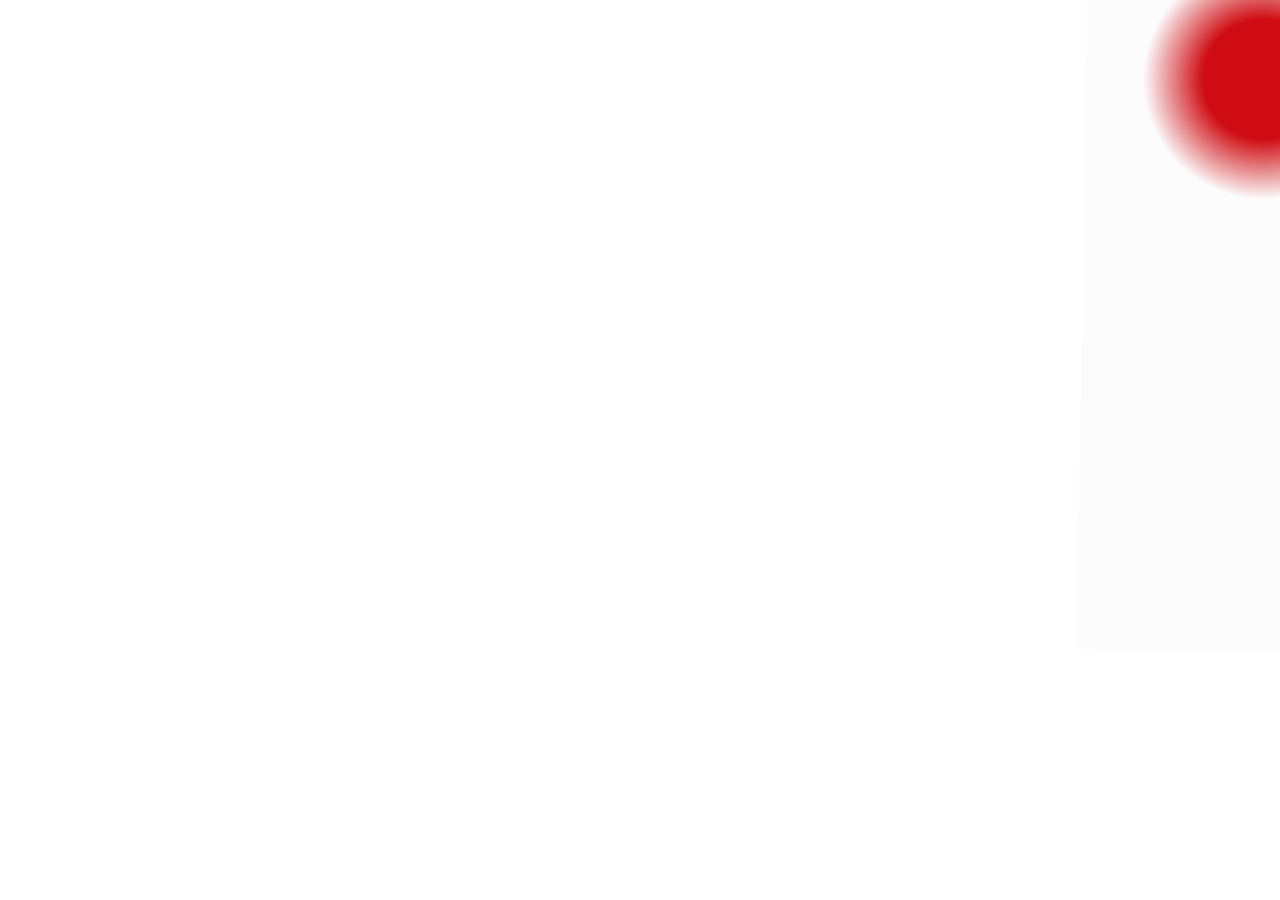
<file: lab/sun.html>
<!DOCTYPE html PUBLIC "-//W3C//DTD XHTML 1.0 Transitional//EN" "http://www.w3.org/TR/xhtml1/DTD/xhtml1-transitional.dtd">
<html xmlns="http://www.w3.org/1999/xhtml">
<head>


<meta http-equiv="Content-Type" content="text/html; charset=iso-8859-1" />
<meta name="viewport" content="width=device-width, initial-scale=1.0">

<title>Sun</title>
<script src="src/nano.js" type="text/javascript"></script>
<script type="text/javascript">
function load(){
    $("div").animate('4', '1.5','1','1','1','800','1', '0','0','1');
}

window.addEventListener('load',load,false);
</script>
<style>
#sun{
background-color:transparent;
width: 500px;
height:500px;
background-image: -webkit-gradient(radial, 118 118, 80, 118 118, 40, from(#FCFCFC), to(#CF0C13));
}

</style>
</head>

<body>

<div id="sun"></div>
</body>
</html>
</file>
<file: lib/style.css>
html,body{
	margin:0;padding:0;
}
body{background-color: #F4F4F4;}
a{
	text-decoration: none; color:#333; line-height:1.6;
}
a:hover{
	text-decoration: underline;
}
i{
	font-size: 12px;
}
ul{
	list-style-type: none;
}
pre{
font:14px/ 1.6 Monaco, Consolas, 'Lucida Console', monospace;
}
h1,h2,h3{
font-family: "lucida grande","lucida sans unicode", sans-serif;
font-weight: normal;
}
p{font: 14px/1.6 Arial, sans-serif}

/* sidebar is directly  taken from backbone.js*/
#sidebar {
      background: #fff;
      position: fixed;
      top: 0; left: 0; bottom: 0;
      width: 180px;
      overflow-y: auto;
      overflow-x: hidden;
      padding: 15px 0 15px 15px;
      border-right: 1px solid #ddd;
      box-shadow: 0 0 20px #ccc; -webkit-box-shadow: 0 0 20px #ccc; -moz-box-shadow: 0 0 20px #ccc;
    }
 #links{
 list-style-position: inside; padding:15px 0 0 0; margin:0;
 }
 #intro{
	 max-width: 720px;
	 margin:20px 0 10px 220px;
 }
 #a{
 	margin-left:190px;
 }
 .l{
 	border-bottom: 1px dotted #ccc;
 	padding:15px 0;
 }
 .b{font-weight: bold;}
</file>
<file: lab/lib/jasmine-3.1.0/jasmine.css>
body { overflow-y: scroll; }

.jasmine_html-reporter { background-color: #eee; padding: 5px; margin: -8px; font-size: 11px; font-family: Monaco, "Lucida Console", monospace; line-height: 14px; color: #333; }
.jasmine_html-reporter a { text-decoration: none; }
.jasmine_html-reporter a:hover { text-decoration: underline; }
.jasmine_html-reporter p, .jasmine_html-reporter h1, .jasmine_html-reporter h2, .jasmine_html-reporter h3, .jasmine_html-reporter h4, .jasmine_html-reporter h5, .jasmine_html-reporter h6 { margin: 0; line-height: 14px; }
.jasmine_html-reporter .jasmine-banner, .jasmine_html-reporter .jasmine-symbol-summary, .jasmine_html-reporter .jasmine-summary, .jasmine_html-reporter .jasmine-result-message, .jasmine_html-reporter .jasmine-spec .jasmine-description, .jasmine_html-reporter .jasmine-spec-detail .jasmine-description, .jasmine_html-reporter .jasmine-alert .jasmine-bar, .jasmine_html-reporter .jasmine-stack-trace { padding-left: 9px; padding-right: 9px; }
.jasmine_html-reporter .jasmine-banner { position: relative; }
.jasmine_html-reporter .jasmine-banner .jasmine-title { background: url('[data-uri]') no-repeat; background: url('[data-uri]') no-repeat, none; -moz-background-size: 100%; -o-background-size: 100%; -webkit-background-size: 100%; background-size: 100%; display: block; float: left; width: 90px; height: 25px; }
.jasmine_html-reporter .jasmine-banner .jasmine-version { margin-left: 14px; position: relative; top: 6px; }
.jasmine_html-reporter #jasmine_content { position: fixed; right: 100%; }
.jasmine_html-reporter .jasmine-version { color: #aaa; }
.jasmine_html-reporter .jasmine-banner { margin-top: 14px; }
.jasmine_html-reporter .jasmine-duration { color: #fff; float: right; line-height: 28px; padding-right: 9px; }
.jasmine_html-reporter .jasmine-symbol-summary { overflow: hidden; *zoom: 1; margin: 14px 0; }
.jasmine_html-reporter .jasmine-symbol-summary li { display: inline-block; height: 10px; width: 14px; font-size: 16px; }
.jasmine_html-reporter .jasmine-symbol-summary li.jasmine-passed { font-size: 14px; }
.jasmine_html-reporter .jasmine-symbol-summary li.jasmine-passed:before { color: #007069; content: "\02022"; }
.jasmine_html-reporter .jasmine-symbol-summary li.jasmine-failed { line-height: 9px; }
.jasmine_html-reporter .jasmine-symbol-summary li.jasmine-failed:before { color: #ca3a11; content: "\d7"; font-weight: bold; margin-left: -1px; }
.jasmine_html-reporter .jasmine-symbol-summary li.jasmine-excluded { font-size: 14px; }
.jasmine_html-reporter .jasmine-symbol-summary li.jasmine-excluded:before { color: #bababa; content: "\02022"; }
.jasmine_html-reporter .jasmine-symbol-summary li.jasmine-pending { line-height: 17px; }
.jasmine_html-reporter .jasmine-symbol-summary li.jasmine-pending:before { color: #ba9d37; content: "*"; }
.jasmine_html-reporter .jasmine-symbol-summary li.jasmine-empty { font-size: 14px; }
.jasmine_html-reporter .jasmine-symbol-summary li.jasmine-empty:before { color: #ba9d37; content: "\02022"; }
.jasmine_html-reporter .jasmine-run-options { float: right; margin-right: 5px; border: 1px solid #8a4182; color: #8a4182; position: relative; line-height: 20px; }
.jasmine_html-reporter .jasmine-run-options .jasmine-trigger { cursor: pointer; padding: 8px 16px; }
.jasmine_html-reporter .jasmine-run-options .jasmine-payload { position: absolute; display: none; right: -1px; border: 1px solid #8a4182; background-color: #eee; white-space: nowrap; padding: 4px 8px; }
.jasmine_html-reporter .jasmine-run-options .jasmine-payload.jasmine-open { display: block; }
.jasmine_html-reporter .jasmine-bar { line-height: 28px; font-size: 14px; display: block; color: #eee; }
.jasmine_html-reporter .jasmine-bar.jasmine-failed, .jasmine_html-reporter .jasmine-bar.jasmine-errored { background-color: #ca3a11; border-bottom: 1px solid #eee; }
.jasmine_html-reporter .jasmine-bar.jasmine-passed { background-color: #007069; }
.jasmine_html-reporter .jasmine-bar.jasmine-incomplete { background-color: #bababa; }
.jasmine_html-reporter .jasmine-bar.jasmine-skipped { background-color: #bababa; }
.jasmine_html-reporter .jasmine-bar.jasmine-warning { background-color: #ba9d37; color: #333; }
.jasmine_html-reporter .jasmine-bar.jasmine-menu { background-color: #fff; color: #aaa; }
.jasmine_html-reporter .jasmine-bar.jasmine-menu a { color: #333; }
.jasmine_html-reporter .jasmine-bar a { color: white; }
.jasmine_html-reporter.jasmine-spec-list .jasmine-bar.jasmine-menu.jasmine-failure-list, .jasmine_html-reporter.jasmine-spec-list .jasmine-results .jasmine-failures { display: none; }
.jasmine_html-reporter.jasmine-failure-list .jasmine-bar.jasmine-menu.jasmine-spec-list, .jasmine_html-reporter.jasmine-failure-list .jasmine-summary { display: none; }
.jasmine_html-reporter .jasmine-results { margin-top: 14px; }
.jasmine_html-reporter .jasmine-summary { margin-top: 14px; }
.jasmine_html-reporter .jasmine-summary ul { list-style-type: none; margin-left: 14px; padding-top: 0; padding-left: 0; }
.jasmine_html-reporter .jasmine-summary ul.jasmine-suite { margin-top: 7px; margin-bottom: 7px; }
.jasmine_html-reporter .jasmine-summary li.jasmine-passed a { color: #007069; }
.jasmine_html-reporter .jasmine-summary li.jasmine-failed a { color: #ca3a11; }
.jasmine_html-reporter .jasmine-summary li.jasmine-empty a { color: #ba9d37; }
.jasmine_html-reporter .jasmine-summary li.jasmine-pending a { color: #ba9d37; }
.jasmine_html-reporter .jasmine-summary li.jasmine-excluded a { color: #bababa; }
.jasmine_html-reporter .jasmine-description + .jasmine-suite { margin-top: 0; }
.jasmine_html-reporter .jasmine-suite { margin-top: 14px; }
.jasmine_html-reporter .jasmine-suite a { color: #333; }
.jasmine_html-reporter .jasmine-failures .jasmine-spec-detail { margin-bottom: 28px; }
.jasmine_html-reporter .jasmine-failures .jasmine-spec-detail .jasmine-description { background-color: #ca3a11; color: white; }
.jasmine_html-reporter .jasmine-failures .jasmine-spec-detail .jasmine-description a { color: white; }
.jasmine_html-reporter .jasmine-result-message { padding-top: 14px; color: #333; white-space: pre; }
.jasmine_html-reporter .jasmine-result-message span.jasmine-result { display: block; }
.jasmine_html-reporter .jasmine-stack-trace { margin: 5px 0 0 0; max-height: 224px; overflow: auto; line-height: 18px; color: #666; border: 1px solid #ddd; background: white; white-space: pre; }
</file>
